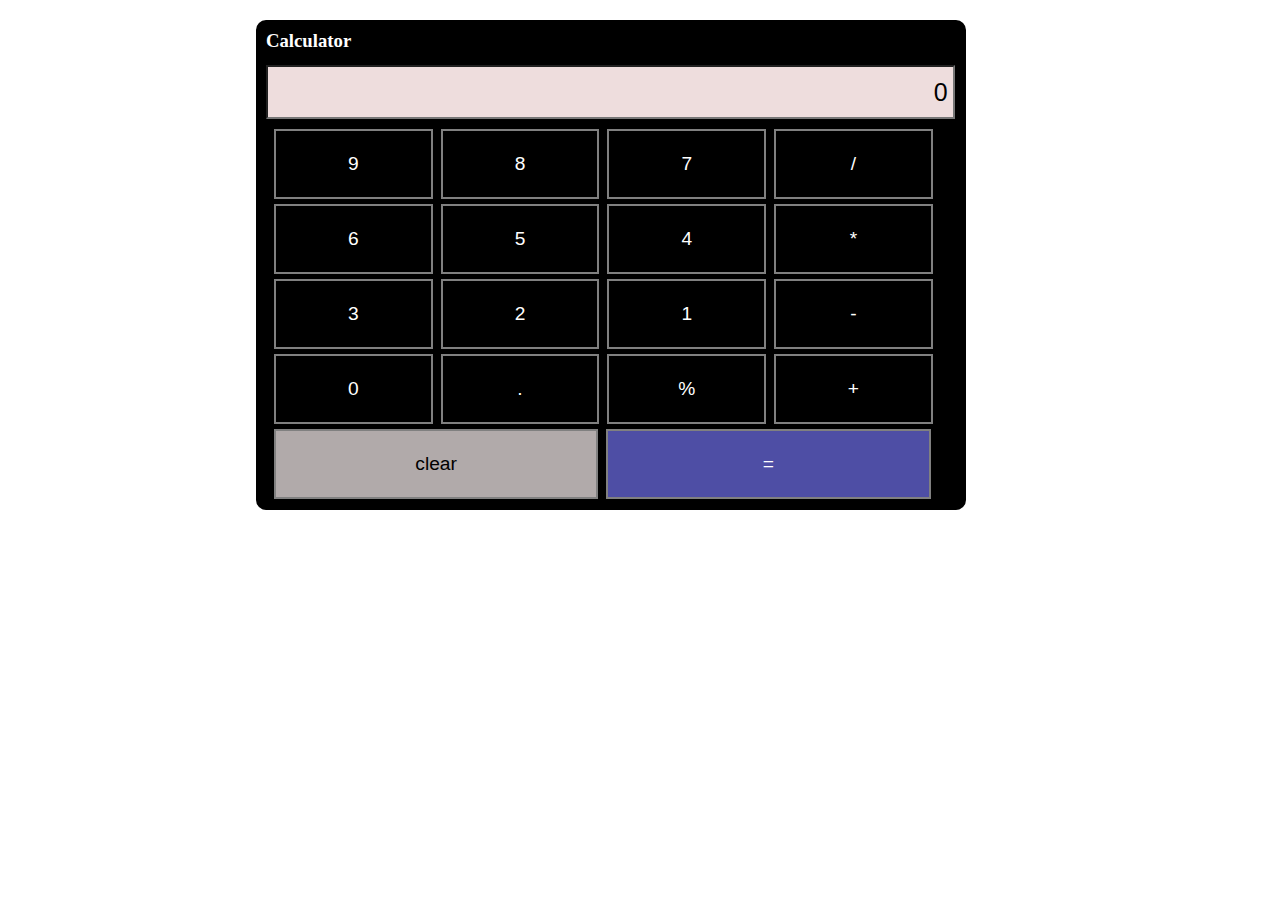
<file: calculator/index.html>
<!DOCTYPE html>
<html lang="en">
  <head>
    <meta charset="UTF-8" />
    <meta name="viewport" content="width=device-width, initial-scale=1.0" />
    <link rel="stylesheet" href="style.css" />
    <title>Calculator</title>
  </head>
  <body>
    <div class="cal-main">
      <div id="title-div"><h3>Calculator</h3><p></p></div>
      <input id="input-screen" value="0"></input>
      <div id="cal-btn">
        <div id="rows">
          <button class="btn-box">9</button>
          <button class="btn-box">8</button>
          <button class="btn-box">7</button>
          <button class="btn-box">/</button>
        </div>
        <div id="rows">
          <button class="btn-box">6</button>
          <button class="btn-box">5</button>
          <button class="btn-box">4</button>
          <button class="btn-box">*</button>
        </div>
        <div id="rows">
          <button class="btn-box">3</button>
          <button class="btn-box">2</button>
          <button class="btn-box">1</button>
          <button class="btn-box">-</button>
        </div>
        <div id="rows">
          <button class="btn-box">0</button>
          <button class="btn-box">.</button>
            <button class="btn-box" >%</button>
          <button class="btn-box">+</button>
        </div>
        <div id="rows">
           
            <button  id="clear-btn">clear</button>
            <button id="equal-btn">=</button>
          </div>
      </div>
    </div>
    <script src="script.js"></script>
  </body>
</html>
</file>
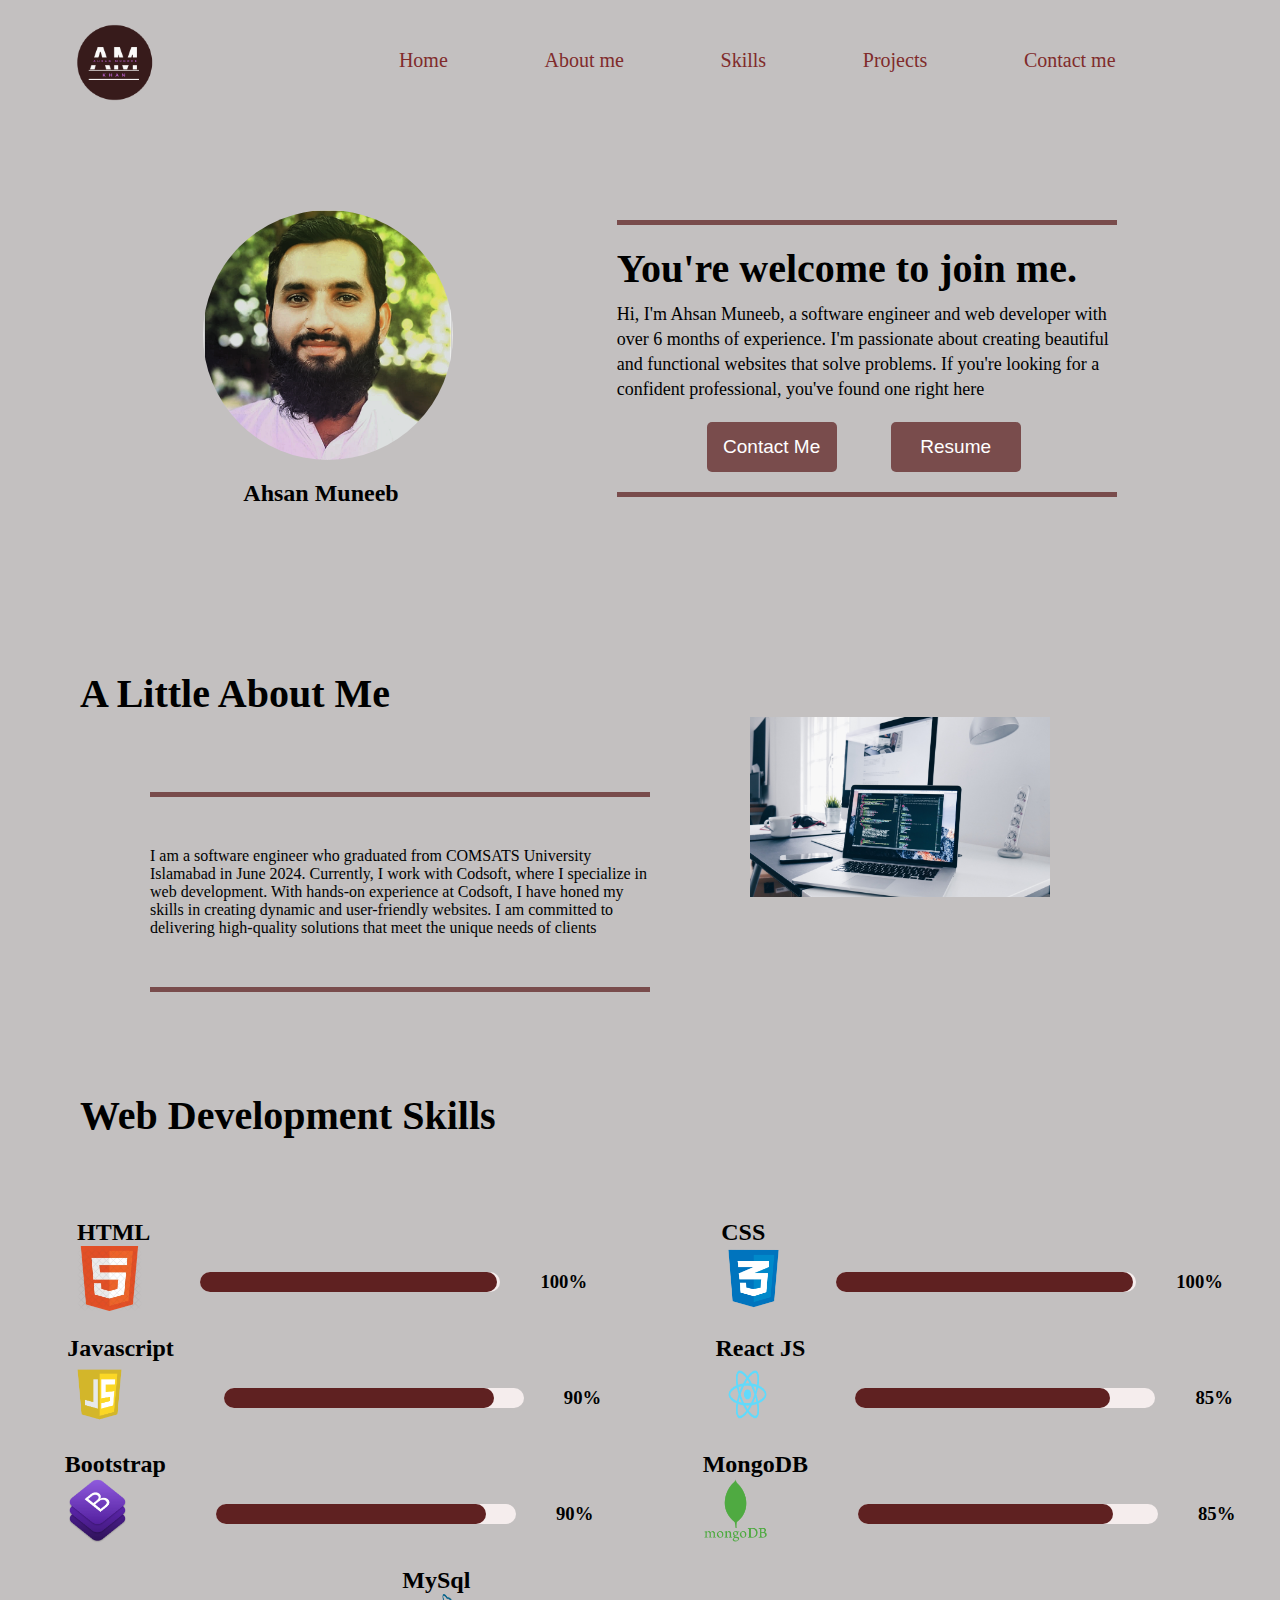
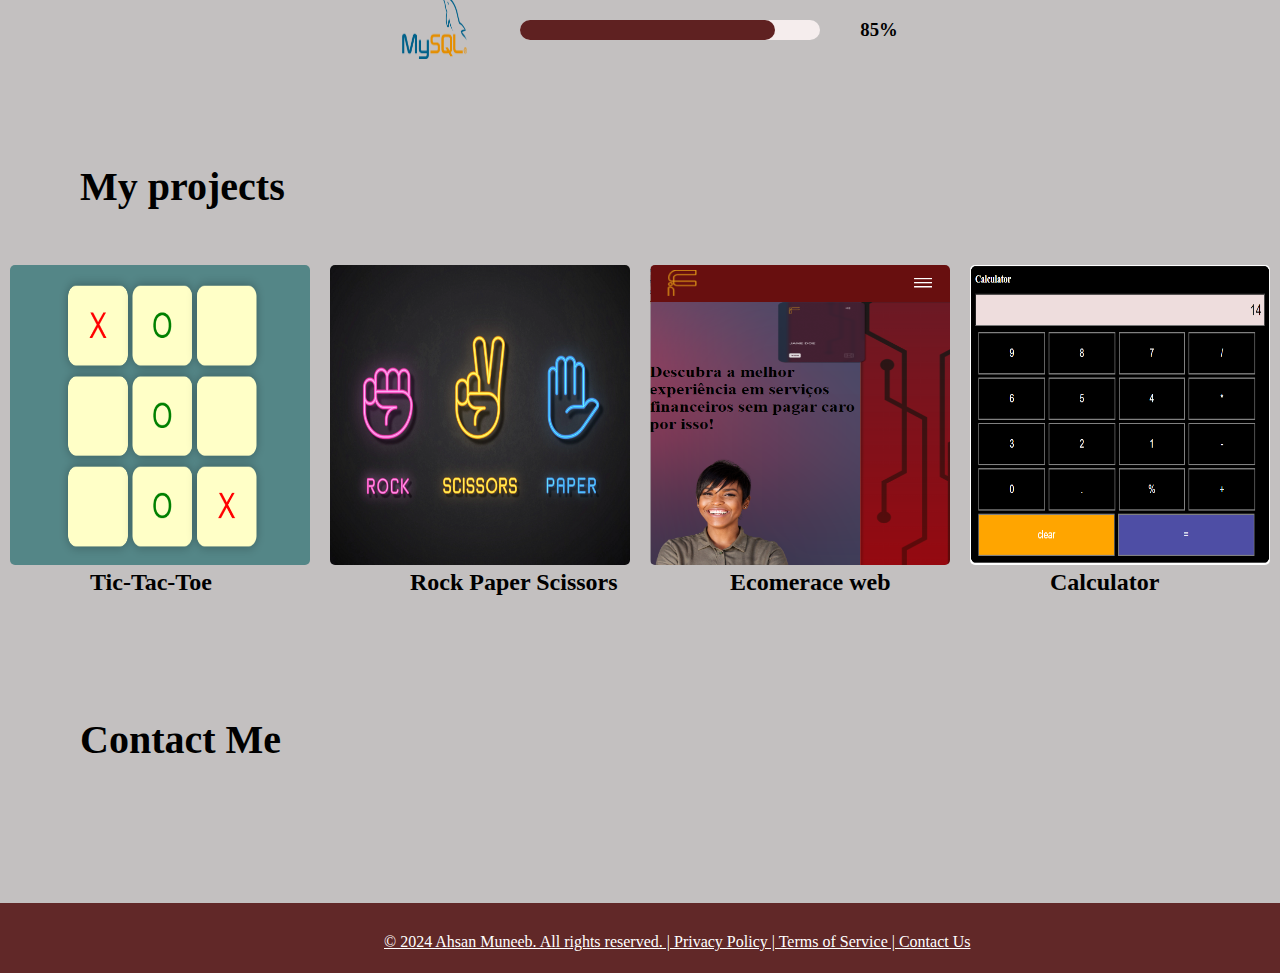
<file: myportfolio/index.html>
<!DOCTYPE html>
<html lang="en">
  <head>
    <meta charset="UTF-8" />
    <meta name="viewport" content="width=device-width, initial-scale=1.0" />
    <link
      rel="stylesheet"
      href="https://cdnjs.cloudflare.com/ajax/libs/font-awesome/6.4.0/css/all.min.css"
      integrity="sha512-iecdLmaskl7CVkqkXNQ/ZH/XLlvWZOJyj7Yy7tcenmpD1ypASozpmT/E0iPtmFIB46ZmdtAc9eNBvH0H/ZpiBw=="
      crossorigin="anonymous"
      referrerpolicy="no-referrer"
    />
    <title>my portfolio</title>
    <link rel="stylesheet" href="style.css" />
  </head>
  <body>
    <!---header-->
    <header class="header">
      <div class="nav-bar">
        <div class="logo"></div>
        <div class="nav-togel">
          <label for="nav-ops" id="nav-ops-label">
            <i class="fa-solid fa-bars"></i>
          </label>
        </div>

        <div class="nav-ops">
          <a class="box" href="index.html">Home</a>
          <a class="box" href="#main-me">About me</a>
          <a class="box" href="#skill-sec">Skills</a>
          <a class="box" href="#project-sec">Projects</a>
          <a class="box" href="#contact-sec">Contact me</a>
        </div>
      </div>
    </header>
    <main>
      <section>
        <div class="main-container1">
          <div class="main-content">
            <div class="mypic">
              <h2>Ahsan Muneeb</h2>
            </div>

            <div class="sec-title">
              <h1>You're welcome to join me.</h1>
              <p>
                Hi, I'm Ahsan Muneeb, a software engineer and web developer with
                over 6 months of experience. I'm passionate about creating
                beautiful and functional websites that solve problems. If you're
                looking for a confident professional, you've found one right
                here
              </p>
              <button id="contactbtn">
                <a href="#contact-sec">Contact Me</a>
              </button>
              <button id="resumebtn">
                <a href="documents/myresume.pdf" download="myresume.pdf"
                  >Resume</a
                >
              </button>
            </div>
          </div>
          <div class="sec-img"></div>
        </div>
      </section>

      <!-- section of about me  -->
      <section>
        <div class="main-me" id="main-me">
          <div class="me-content">
            <h1>A Little About Me</h1>
            <div id="aboutme-container2">
              <p>
                I am a software engineer who graduated from COMSATS University
                Islamabad in June 2024. Currently, I work with Codsoft, where I
                specialize in web development. With hands-on experience at
                Codsoft, I have honed my skills in creating dynamic and
                user-friendly websites. I am committed to delivering
                high-quality solutions that meet the unique needs of clients
              </p>
              <div id="me-img-box"></div>
            </div>
          </div>
        </div>
      </section>

      <section id="skill-sec">
        <div class="skillmain">
          <h1>Web Development Skills</h1>
          <div class="skill-container1">
            <div class="skillname">
              <div id="skill-img">
                <h2>HTML</h2>
                <img src="images/html.png" alt="" />
              </div>
              <div class="loader-container">
                <div id="loader-container-color1"></div>
              </div>
              <h3>100%</h3>
            </div>
            <div class="skillname">
              <div id="skill-img">
                <h2>CSS</h2>
                <img src="images/css2.png" alt="" />
              </div>
              <div class="loader-container">
                <div id="loader-container-color2"></div>
              </div>
              <h3>100%</h3>
            </div>
            <div class="skillname">
              <div id="skill-img">
                <h2>Javascript</h2>
                <img src="images/js.png" alt="" />
              </div>
              <div class="loader-container">
                <div id="loader-container-color3"></div>
              </div>
              <h3>90%</h3>
            </div>
            <div class="skillname">
              <div id="skill-img">
                <h2>React JS</h2>
                <img src="images/react.png" alt="" />
              </div>
              <div class="loader-container">
                <div id="loader-container-color4"></div>
              </div>
              <h3>85%</h3>
            </div>
            <div class="skillname">
              <div id="skill-img">
                <h2>Bootstrap</h2>
                <img src="images/boostrp.png" alt="" />
              </div>
              <div class="loader-container">
                <div id="loader-container-color5"></div>
              </div>
              <h3>90%</h3>
            </div>
            <div class="skillname">
              <div id="skill-img">
                <h2>MongoDB</h2>
                <img src="images/mongodb.png" alt="" />
              </div>
              <div class="loader-container">
                <div id="loader-container-color6"></div>
              </div>
              <h3>85%</h3>
            </div>
            <div class="skillname">
              <div id="skill-img">
                <h2>MySql</h2>
                <img src="images/sql.png" alt="" />
              </div>
              <div class="loader-container">
                <div id="loader-container-color7"></div>
              </div>
              <h3>85%</h3>
            </div>
          </div>
        </div>
      </section>
      <section id="project-sec">
        <div class="projectmain">
          <h1>My projects</h1>
          <div id="prject-container">
            <div id="projectname">
              <a
                id="mylink"
                href="https://github.com/ahsanproo/Web-Projects/tree/9caff9ceb24f8b03fe248440a93ebb2d1d1b3a94/tictactoe"
                ><img src="images/tixtac.png" alt="" />
                <h2>Tic-Tac-Toe</h2></a
              >
            </div>
            <div id="projectname">
              <a
                id="mylink"
                href="https://github.com/ahsanproo/Web-Projects/tree/9caff9ceb24f8b03fe248440a93ebb2d1d1b3a94/rockpaper"
                ><img src="images/rockpaper.png" alt="" />
                <h2>Rock Paper Scissors</h2></a
              >
            </div>
            <div id="projectname">
              <a
                id="mylink"
                href="https://github.com/ahsanproo/codesoft/tree/fffa262b605f53ca6e81836309019e08c9e217e7/landingpage"
                ><img src="images/website.png" alt="" />
                <h2>Ecomerace web</h2></a
              >
            </div>
            <div id="projectname">
              <a
                id="mylink"
                href="https://github.com/ahsanproo/codesoft/tree/fffa262b605f53ca6e81836309019e08c9e217e7/calculator"
                ><img src="images/calculator.png" alt="" />
                <h2>Calculator</h2></a
              >
            </div>
          </div>
        </div>
      </section>
      <!-- contact -->
      <section id="contact-sec">
        <div class="contact-main">
          <h1>Contact Me</h1>
          <div class="cont-main">
            <div id="linkedin" class="contacts">
              <a href="https://www.linkedin.com/in/ahsan-muneeb/">
                <i class="fa-brands fa-linkedin"></i
              ></a>
            </div>
            <div id="whatsapp" class="contacts">
              <a href="http://wa.me/+923092916199">
                <i class="fa-brands fa-whatsapp"> </i
              ></a>
            </div>
            <div id="facebook" class="contacts">
              <a href="https://web.facebook.com/ahsan.muneeb.50">
                <i class="fa-brands fa-square-facebook"></i>
              </a>
            </div>
            <div id="email" class="contacts">
              <a href="mailto:ahsanmuneeb199@gmail.com">
                <i class="fa-regular fa-envelope"></i
              ></a>
            </div>
            <div id="github" class="contacts">
              <a href="https://github.com/ahsanproo/">
                <i class="fa-brands fa-github"></i
              ></a>
            </div>
          </div>
        </div>
      </section>
      <!---footer-->

      <footer class="footer">
        <a href="index.html"
          >© 2024 Ahsan Muneeb. All rights reserved. | Privacy Policy | Terms of
          Service | Contact Us
        </a>
      </footer>
    </main>
  </body>
</html>
</file>
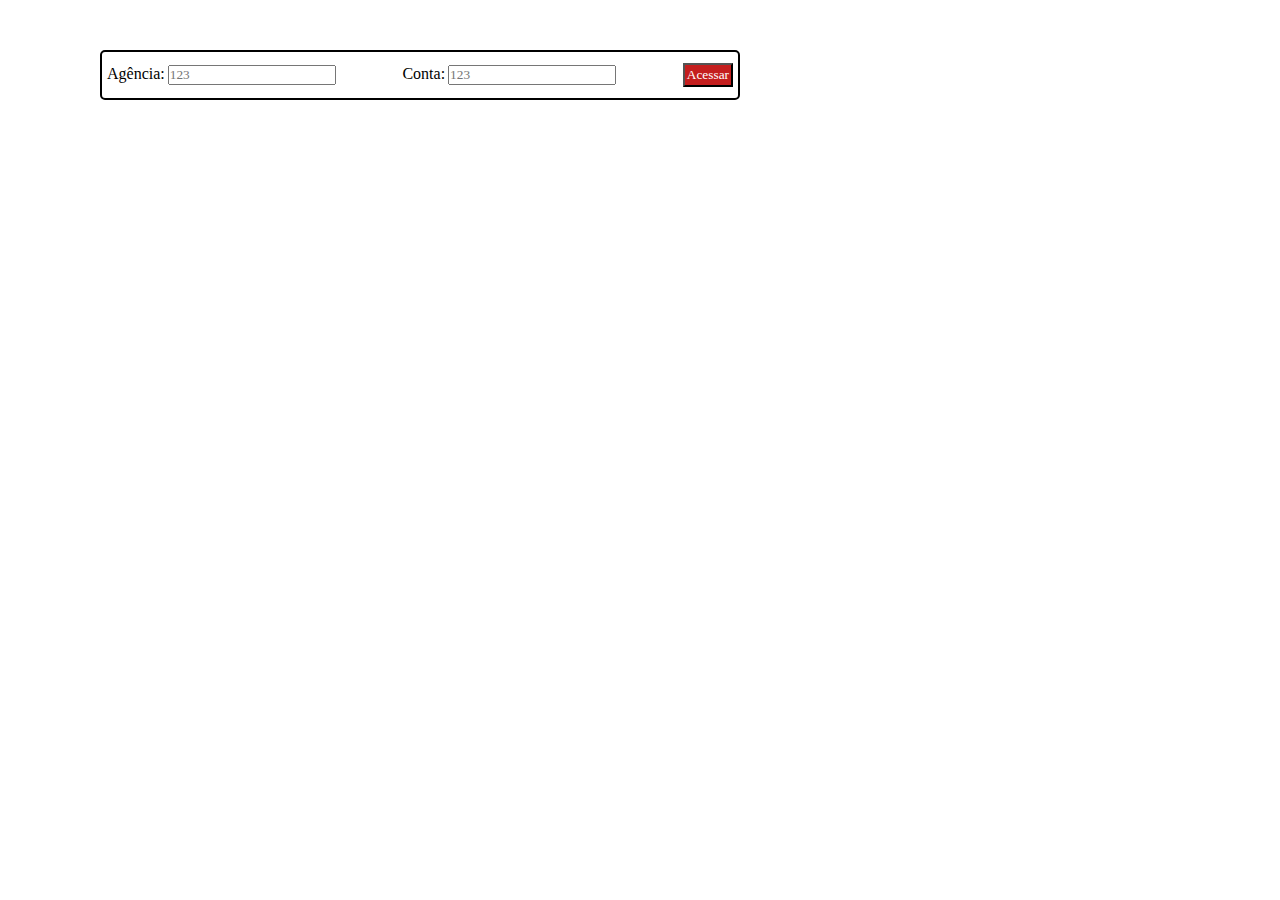
<file: landingpage/login.html>
<!DOCTYPE html>
<html lang="en">
  <head>
    <meta charset="UTF-8" />
    <meta name="viewport" content="width=device-width, initial-scale=1.0" />
    <link rel="stylesheet" href="style.css" />
    <title>Document</title>
  </head>
  <body>
    <div id="login">
      <label for="accountno"
        >Agência:<input type="number" id="accountno" placeholder="123"
      /></label>
      <label for="password"
        >Conta:<input type="number" id="password" placeholder="123"
      /></label>
      <button>Acessar</button>
    </div>
  </body>
</html>
</file>
<file: calculator/style.css>
* {
  margin: 0%;
  padding: 0%;
}
#title-div {
  display: flex;
  height: 35px;
  background-color: black;
  color: white;
}
#title-div p {
  margin-top: 2px;
  margin-left: 60px;
  font-size: 20px;
}

.cal-main {
  margin-top: 20px;
  width: 690px;
  height: 470px;
  background-color: black;
  margin-left: 20%;
  margin-right: 20%;
  border-radius: 10px;
  border: 10px solid black;
}
#input-screen {
  height: 50px;
  width: 98.5%;
  background-color: rgb(238, 221, 221);
  font-size: 25px;
  text-align: right;
  padding-right: 5px;
}
#cal-btn {
  height: 315px;
  width: 100%;
  background-color: black;
  margin-top: 5px;
}
#rows {
  display: flex;
  flex-direction: row;
}

.btn-box {
  margin-left: 8px;
  margin-top: 5px;
  height: 70px;
  width: 23%;
  background-color: white;
  border: 2px solid gray;
  font-size: larger;
  background-color: black;
  color: white;
}

.btn-box:active {
  background-color: gray;
  color: black;
}
#clear-btn {
  margin-left: 8px;
  margin-top: 5px;
  height: 70px;
  width: 47%;

  border: 2px solid gray;
  font-size: larger;
  background-color: rgb(177, 170, 170);
  color: black;
}
#clear-btn:active {
  background-color: gray;
  color: black;
}
#equal-btn {
  margin-left: 8px;
  margin-top: 5px;
  height: 70px;
  width: 47%;

  border: 2px solid gray;
  font-size: larger;
  background-color: rgb(78, 78, 165);
  color: white;
}
#equal-btn:active {
  background-color: gray;
  color: black;
}
</file>
<file: myportfolio/style.css>
* {
  margin: 0;
  padding: 0;
  list-style: none;
  scroll-behavior: smooth;
}
body {
  height: 100%;
  width: 100%;
  background-color: rgb(195, 192, 192);
}
/* nav-bar */
.nav-bar {
  height: 120px;
  width: 100%;
  background-color: transparent;
  display: flex;
  justify-content: space-evenly;
}
.nav-togel {
  visibility: hidden;
}
.nav-ops {
  color: white;
  width: 70%;
  display: flex;
  justify-content: space-evenly;
  align-items: center;
  flex-wrap: wrap;
}
/* my logo*/
.logo {
  height: 85px;
  width: 85px;
  border-radius: 50%;
  background-image: url("images/logo1.png");
  background-size: contain;
  background-position: center;
  margin-top: 20px;
}

.nav-bar a {
  color: rgb(128, 43, 43);
  text-decoration: none;
  font-size: 20px;
  /* background-color: rgb(121, 76, 76); */
  padding: 5px;
  border-radius: 5px;
}
.nav-bar a:hover {
  color: white;
  font-size: 21px;
  background-color: rgb(95, 33, 33);
}
.box {
  border: 2px solid transparent;
}
/* .box:hover {
  border: 2px solid white;
} */

/* main*/
.main-container1 {
  height: 500px;
}
.main-content {
  display: flex;
  justify-content: space-evenly;
  flex-wrap: wrap;
}

.sec-title {
  margin-top: 100px;
  border-top: 5px solid rgb(121, 76, 76);
  border-bottom: 5px solid rgb(121, 76, 76);
  padding-bottom: 20px;
}
#contactbtn {
  font-size: 19px;
  margin: 20px 0 0 90px;
  background-color: rgb(121, 76, 76);
  height: 50px;
  width: 130px;
  border: transparent;
  border-radius: 5px;
}
#contactbtn:hover {
  background-color: rgb(95, 33, 33);
  font-size: 20px;
}
#resumebtn {
  font-size: 19px;
  margin: 20px 0 0 50px;
  background-color: rgb(121, 76, 76);
  height: 50px;
  width: 130px;
  border: transparent;
  border-radius: 5px;
}
#resumebtn:hover {
  background-color: rgb(95, 33, 33);
  font-size: 20px;
}
.sec-title button a {
  color: white;
  text-decoration: none;
}
.sec-title h1 {
  margin-top: 20px;
  font-size: 40px;
  width: 100%;
  white-space: nowrap;
  overflow: hidden;
  animation: typing 2.5s steps(18) infinite,
    cursor 0.5s step-end infinite alternate;
}
@keyframes cursor {
  50% {
    border-color: transparent;
  }
}
@keyframes typing {
  from {
    width: 0;
  }
}
.sec-title p {
  width: 500px;
  font-size: large;
  margin-top: 10px;
  line-height: 25px;
}

.mypic {
  height: 250px;
  width: 250px;
  background-image: url("images/mupic.PNG");
  /* background-color: rgb(121, 76, 76); */
  background-size: cover;
  border-radius: 50%;
  margin: 90px 0 0 40px;
}
.mypic h2 {
  margin: 270px 0 0 40px;
}

/* about me */
.main-me {
  margin-top: 50px;
}
.me-content h1 {
  font-size: 40px;
  margin: 50px 0 0 80px;
}
#aboutme-container2 {
  display: flex;
  flex-wrap: wrap;
}
.me-content p {
  width: 500px;
  margin: 75px 0 0 150px;
  border-top: 5px solid rgb(121, 76, 76);
  border-bottom: 5px solid rgb(121, 76, 76);
  padding: 50px 0 50px 0;
}

#me-img-box {
  margin-left: 100px;
  height: 180px;
  width: 300px;
  background-image: url("images/imag3.jpg");
  background-size: cover;
}
.skill-container1 {
  margin-top: 60px;
  display: flex;
  flex-direction: row;
  flex-wrap: wrap;
  justify-content: space-around;
}
.skillmain h1 {
  font-size: 40px;
  margin: 100px 0 0 80px;
}

#skill-img {
  margin-top: 20px;
}

#skill-img img {
  height: 65px;
  width: 65px;
  background-color: transparent;
}
.skillname {
  display: flex;
  align-items: center;
  margin-left: 20px;
}
.skillname h3 {
  margin: 50px 0px 0px 40px;
}
.loader-container {
  margin: 50px 0px 0px 50px;
  width: 300px;
  height: 20px;
  background-color: rgb(245, 237, 237);
  border-radius: 10px;
}
#loader-container-color1 {
  width: 99%;
  height: 20px;
  background-color: rgb(95, 33, 33);
  border-radius: 10px;
}
#loader-container-color2 {
  width: 99%;
  height: 20px;
  background-color: rgb(95, 33, 33);
  border-radius: 10px;
}
#loader-container-color3 {
  width: 90%;
  height: 20px;
  background-color: rgb(95, 33, 33);
  border-radius: 10px;
}
#loader-container-color4 {
  width: 85%;
  height: 20px;
  background-color: rgb(95, 33, 33);
  border-radius: 10px;
}
#loader-container-color5 {
  width: 90%;
  height: 20px;
  background-color: rgb(95, 33, 33);
  border-radius: 10px;
}
#loader-container-color6 {
  width: 85%;
  height: 20px;
  background-color: rgb(95, 33, 33);
  border-radius: 10px;
}
#loader-container-color7 {
  width: 85%;
  height: 20px;
  background-color: rgb(95, 33, 33);
  border-radius: 10px;
}
.projectmain {
  margin-top: 50px;
}
.projectmain h1 {
  font-size: 40px;
  margin: 100px 0 0 80px;
}
#projectname a {
  text-decoration: none;
  color: #000000;
}
#projectname {
  margin-top: 20px;
  padding: 10px;
  border-radius: 10px;
}
#projectname:hover {
  background-color: rgb(224, 224, 224);
}
#projectname a h2 {
  margin-left: 80px;
  margin-bottom: 10px;
}
#projectname a img {
  margin: 25px 0px 0px 0px;
  height: 300px;
  width: 300px;
  border-radius: 5px;
}
#prject-container {
  display: flex;
  flex-wrap: wrap;
  justify-content: space-around;
}
.contact-main {
  margin-top: 100px;
}
.contact-main h1 {
  font-size: 40px;
  margin: 100px 0 0 80px;
}
.cont-main {
  width: 50%;
  display: flex;
  flex-wrap: wrap;
  flex-direction: row;
  align-items: center;
  justify-content: space-around;
  margin-left: 20%;
  margin-top: 40px;
  margin-bottom: 100px;
}
.contacts i {
  font-size: 40px;
  cursor: pointer;
}
.contacts i,
.fa-brands,
.fa-regular {
  color: black;
}
.footer {
  width: 100%;
  height: 40px;
  background-color: rgb(97, 40, 40);
  padding-top: 30px;
}
.footer a {
  margin-left: 30%;
  color: white;
}

@media (max-width: 620px) {
  .main-me {
    margin-top: 290px;
  }
  .sec-title h1 {
    margin-left: 30px;
  }
  .sec-title p {
    margin-left: 30px;
  }
  .me-content p {
    margin: 75px 0 20px 40px;
  }
  #prject-container {
    display: flex;
    align-items: center;
    justify-content: center;
  }
}

@media (max-width: 900px) {
  .nav-ops a {
    font-size: 13px;
  }
  .sec-title h1 {
    font-size: 25px;
  }
  .sec-title p {
    width: 300px;
  }
  #contactbtn {
    margin: 20px 0 0 40px;
  }
  .mypic {
    margin: 90px 0 0 0px;
  }
  #email-div {
    display: inline-block;
    margin-top: 100px;
    bottom: 5px;
    background-color: rgb(212, 212, 212);
    margin-left: 280px;
  }
  .me-content p {
    margin: 75px 0 20px 90px;
  }
}

@media (max-width: 580px) {
  .me-content p {
    margin: 75px 0 20px 30px;
  }
  #prject-container {
    display: flex;
    align-items: center;
    justify-content: space-around;
  }

  /* .nav-ops {
    display: flex;
    flex-direction: column;
    background-color: black;
    height: 200px;
    margin-top: -200px;
  }
  .nav-ops-after {
    display: flex;
    flex-direction: column;
    background-color: black;
    height: 200px;
    margin-top: 30px;
    width: 100px;
  } */

  .nav-bar i {
    position: absolute;
    top: 20px;
    right: 20px;
    color: white;
    font-size: 30px;
    cursor: pointer;
  }

  .nav-togel {
    visibility: hidden;
  }

  .footer {
    text-align: center;
  }
  #email-div {
    display: inline-block;
    margin-top: 100px;
    bottom: 5px;
    background-color: rgb(212, 212, 212);
    margin-left: 150px;
  }
  .nav-bar a:hover {
    color: white;
    font-size: 15px;
    background-color: rgb(95, 33, 33);
  }
}
</file>
<file: landingpage/style.css>
* {
  margin: 0;
  padding: 0;
  font-family: "futura md bt";
  text-decoration: none;
  list-style: none;
  box-sizing: border-box;
}

body {
  background: #fff;
  margin: 0;
  padding: 0;
  /* overflow-x: hidden; */
  transition: background-image 2s ease-in-out; /* Smooth transition for the background image */
}

header {
  background-color: rgb(104, 15, 15);
  color: #fff;
  width: 100%;
  height: 75px;
  display: flex;
  align-items: center;
  justify-content: space-between;
  padding: 0 50px;
  font-size: 15px;
}
#smallnav-list1 {
  display: none;
}
#smallnav-list {
  display: none;
}
#account {
  background-color: white;
  color: rgb(204, 20, 20);
}

.bg-container {
  width: 100%;
  height: 100vh;
  overflow: hidden;
  display: flex;
  justify-content: center;
  align-items: center;
}

#bg1-container {
  background-image: url("images/Herobg.png");
  height: 100%;
  width: 70%;
}

#visa-card {
  height: auto;
  width: 122%;
  margin-top: 240px;
  font-size: 30px;
  display: flex;
  justify-content: space-between;
  align-items: center;
}

#visa-img {
  margin-left: 12%;
  z-index: 1;
}

#bg2-container {
  background-image: url("images/Redcarpet.png");
  height: 100%;
  width: 30%;
}

#vector-img {
  height: 100%;
  width: 100%;
  background-image: linear-gradient(
      to bottom,
      rgba(51, 49, 49, 0.52),
      rgba(153, 9, 9, 0.73)
    ),
    url("images/Vector.png");
  background-size: cover;
}

.links {
  display: flex;
  flex-direction: row;
  width: 20%;
  margin-right: 20%;
  justify-content: center;
  align-items: center;
}

.links a {
  margin-top: 15%;
  height: 50px;
  width: 50px;
  color: white;
}

#client-img {
  background-image: url(images/client.png);
  height: 400px;
  width: 400px;
  padding-right: 35%;
  background-size: cover;
}

.logo_name {
  margin-left: 3%;
  margin-right: 10%;
}

#logo_name {
  margin-top: 25px;
  font-size: 30px;
  text-transform: uppercase;
}

.logo {
  height: 30px;
  width: 30px;
  margin: 2vh;
  margin-left: 1%;
}

header nav ul {
  display: flex;
}

header nav ul li a {
  display: inline-block;
  color: #fff;
  padding: 5px 0;
  margin: 0 10px;
  border: 3px solid transparent;
  transition: 0.2s;
}

header nav ul li a:hover,
header nav ul li a.active {
  border-bottom-color: white;
}

.hamburger {
  cursor: pointer;
  display: none;
}

.hamburger div {
  width: 30px;
  height: 3px;
  margin: 5px 0;
  background: #fff;
}

#nav_div {
  z-index: 2;
}

#textContainer {
  width: 40%;
  height: 45%;
  border: 1px solid white;
  border-radius: 20px;
  margin-right: 50%;
  overflow: auto;
}

.text h2 {
  font-size: 35px;
  font-weight: 650;
  margin-bottom: 10px;
  line-height: 2;
  text-align: center;
}

.rowitems {
  display: grid;
  grid-template-columns: repeat(3, minmax(50px, 300px));
  gap: 20px;
  justify-content: center;
  align-items: center;
  text-align: center;
  margin-bottom: 20px;
}

.container-box {
  width: 200px;
  border: 1px solid #d3d3d3;
  border-radius: 25px;
  padding: 40px 10px;
  transition: all 0.7s ease 0s;
  cursor: pointer;
  border: 3px solid rgb(155, 25, 25);
}

#container1 {
  width: 100%;
  height: 100vh;
  background-image: url(images/Image\ 1\ 1.png);
  margin-top: 5%;
}

#para-cont1 {
  display: flex;
  flex-direction: column;
  height: 250px;
  width: 250px;
  border-radius: 5px;
  background-color: whitesmoke;
  margin-top: 20px;
  margin-left: 5%;
}

#para-cont1 h5 {
  padding: 12px;
  font-size: 15px;
}

#para-cont1 h4 {
  color: red;
  font-size: 20px;
  padding-left: 12px;
  padding-bottom: 12px;
}

#para-cont1 p {
  font-size: 15px;
  padding-left: 12px;
  padding-bottom: 12px;
}

#para-cont1 a {
  width: 80%;
  background-color: red;
  color: white;
  font-size: 18px;
  margin-left: 10px;
  padding-left: 15px;
  padding-bottom: 12px;
  border-radius: 3px;
}

.container-image img {
  height: auto;
  width: 60px;
  padding: 10px;
  margin-bottom: 5px;
}

.container-box h3 {
  font-size: 20px;
  margin-bottom: 5px;
  font-weight: 550;
  color: rgb(177, 25, 25);
}

#nav_div {
  width: 100%;
  height: 100%;
  z-index: 2;
  display: flex;
  flex-direction: column;
}

#contact-list {
  display: flex;
  flex-direction: row;
  justify-content: space-around;
  margin-bottom: 10px;
  align-items: center;
}

#nav-list {
  display: flex;
  justify-content: space-around;
  width: 90%;
}

.container-box p {
  font-size: 16px;
  color: #808080;
  margin-bottom: 5px;
}

.container-box a {
  padding: 5px;
  margin-top: 5px;
  border-radius: 3px;
  background-color: #fc0050;
  color: white;
}

.container-box:hover {
  transform: translateX(3px);
  box-shadow: 5px 20px 50px rgba(78, 78, 78, 0.1);
  border: 1px solid transparent;
  border-radius: 0px;
}

#mycontainer3 {
  width: 100vw;
  height: 100vh;
  color: white;
  background-image: url(images/design1.png);
  background-size: cover;
}

#container3-box {
  color: white;
  border-color: white;
}

#container3-box h3 {
  color: white;
  border-color: white;
}

#rowitems-container3 {
  display: grid;
  grid-template-columns: repeat(4, minmax(50px, 250px));
  gap: 10px;
  justify-content: center;
  align-items: center;
  text-align: center;
  margin-bottom: 20px;
}

#container4 {
  height: 100vh;
  width: 100%;
  display: flex;
  flex-direction: column;
  justify-content: center;
  align-items: center;
}

#container4 h3,
h5 {
  margin-bottom: 20px;
}

#container4 span {
  color: red;
}

#container4 div {
  height: 50vh;
  width: 100%;
  background-image: url(images/AdobeStock_418638940\ 1.png);
  background-size: cover;
}

#container4-img {
  display: flex;
  flex-direction: column;
}

#container4-img img {
  height: 100px;
  width: 300px;
  margin-left: 5%;
  margin-top: 2%;
}

#container5 {
  height: 100vh;
  width: 100%;
  display: flex;
  flex-direction: column;
  justify-content: center;
  align-items: center;
}

#container5 h3,
h5 {
  margin-bottom: 20px;
}

#container5 span {
  color: red;
}

#para {
  height: 100vh;
  width: 100%;
  background-image: url(images/Client\ 1.png);
  background-size: cover;
  background-repeat: no-repeat;
}

#container5 p {
  height: 250px;
  width: 350px;
  background-color: rgba(219, 211, 211, 0.75);
  margin-top: 100px;
  margin-left: 10%;
  padding: 25px;
}

#left-rightbtn {
  display: inline-block;
  margin-top: 10%;
  margin-left: 50%;
}

#left-rightbtn button {
  margin-left: 10px;
  font-size: 40px;
  background-color: transparent;
  border: none;
  color: white;
}
#login {
  height: 50px;
  width: 50%;
  background-color: white;
  border-radius: 5px;
  display: flex;
  justify-content: space-between;
  align-items: center;
  margin-top: 50px;
  margin-left: 100px;
  border: 2px solid black;
  padding: 5px;
}
#login input {
  margin-left: 3px;
}
#login button {
  background-color: rgb(196, 30, 30);
  color: white;
  padding: 2px;
}
.small-nav-logo {
  display: none;
}
/* Footer */

.footer {
  margin-top: 10%;
}

#footer-logo {
  width: 100px;
}

.container {
  max-width: 1170px;
  margin: auto;
}

.row {
  display: flex;
  flex-wrap: wrap;
}

ul {
  list-style: none;
}

.footer {
  background-color: rgb(104, 15, 15);
  padding: 70px 0;
}

.footer-col {
  width: 20%;
  padding: 0 10px;
}

.footer-col h4 {
  font-size: 18px;
  color: #ffffff;
  text-transform: capitalize;
  margin-bottom: 20px;
  font-weight: 500;
  position: relative;
}

.footer-col p {
  color: white;
}

.footer-col h4::before {
  content: "";
  position: absolute;
  left: 0;
  bottom: -10px;
  height: 2px;
  box-sizing: border-box;
  width: 50px;
}

.footer-col ul li:not(:last-child) {
  margin-bottom: 10px;
}

.footer-col ul li a {
  font-size: 16px;
  color: #ffffff;
  text-decoration: none;
  font-weight: 300;
  color: #bbbbbb;
  display: block;
  transition: all 0.3s ease;
}

.footer-col ul li a:hover {
  color: #ffffff;
}

.footer-col .social-links a {
  display: inline-block;
  height: 50px;
  width: 50px;
  background-color: white;
  margin: 0 10px 10px 0;
  text-align: center;
  line-height: 40px;
  border-radius: 50%;
  color: #ffffff;
  transition: all 0.5s ease;
}

.footer-col .social-links a:hover {
  color: #24262b;
  background-color: #ffffff;
}
#ham-logo {
  display: none;
  background-image: url(images/Logo.png);
  height: 50px;
  width: 50px;
  background-size: cover;
}

/* Media Queries */

@media only screen and (max-width: 900px) {
  #smallnav-list1 {
    display: none;
  }
  #smallnav-list {
    display: none;
  }
  header {
    padding: 0 30px;
  }
  #nav_div {
    font-size: small;
  }
  #visa-card {
    margin-top: 240px;
  }
  #visa-img {
    margin-left: 3%;
    height: 25%;
    width: 25%;
  }

  #client-img {
    padding-right: 53%;
    height: 350px;
    width: 350px;
    margin-top: 10%;
  }

  .footer-col {
    width: 40%;
    margin-bottom: 30px;
  }
  #mycontainer3 {
    width: 100vw;
    height: 100%;
  }
  #rowitems-container3 {
    display: flex;
    flex-wrap: wrap;
    justify-content: center;
    align-items: center;
    text-align: center;
    margin-bottom: 20px;
  }
  #para {
    height: 100%;
    width: 100vw;
    background-image: url(images/Client\ 1.png);
    background-size: cover;
    background-repeat: no-repeat;
  }

  .main {
    flex-direction: column;
    margin-left: 5%;
  }

  .abt-text h1 {
    margin-left: 15%;
  }
  .small-nav-logo {
    display: none;
  }

  .connectbtn {
    margin-left: 15%;
  }
  #login {
    display: flex;
    flex-direction: column;
    height: 150px;
  }
}

@media only screen and (max-width: 700px) {
  #account {
    background-color: rgb(104, 15, 15);
    color: white;
  }

  #ham-logo {
    display: block;
  }
  .hamburger {
    display: block;
  }
  .rowitems {
    display: flex;
    flex-wrap: wrap;
    justify-content: center;
    align-items: center;
    text-align: center;
    margin-bottom: 20px;
  }
  #footer-logo {
    margin-left: 280px;
    margin-bottom: 10px;
  }
  #visa-card {
    display: flex;
    flex-wrap: wrap-reverse;
    margin-top: 0%;
  }
  #visa-card h4 {
    height: 150px;
    width: 250px;
    z-index: 1;
  }
  #client-img {
    padding-right: 53%;
    height: 250px;
    width: 250px;
    margin-top: 184px;
  }

  #visa-img {
    margin-left: 50%;
    height: 120px;
    width: 150px;
  }

  #container1 {
    width: 100%;
    height: 100%;
    background-image: url(images/Image\ 1\ 1.png);
    margin-top: 5%;
    object-fit: contain;
  }
  #container4-img img {
    height: 70px;
    width: 220px;
    margin-left: 5%;
    margin-top: 2%;
  }
  #container5 p {
    height: 180px;
    width: 230px;
    background-color: rgba(219, 211, 211, 0.75);
    margin-top: 100px;
    margin-left: 10%;
    padding: 0px;
  }

  #search_div {
    width: 70%;
  }

  header nav {
    position: absolute;
    width: 100%;
    left: -100%;
    top: 70px;
    background: #fff;
    padding: 30px;
    transition: 0.3s;
  }

  header nav ul li a {
    color: #000;
  }

  header #nav_check:checked ~ nav {
    left: 0;
  }

  header nav ul {
    display: block;
  }

  header nav ul li a {
    margin: 5px 0;
  }

  .footer-col {
    display: flex;
    flex-direction: column;
    justify-content: center;
    align-items: center;
    width: 100%;
  }

  .footer-col ul {
    display: flex;
    flex-direction: column;
    flex-wrap: wrap;
    justify-content: center;
    align-items: center;
  }

  .details_box {
    width: 100%;
  }

  #details_div {
    display: none;
  }
  #nav_div {
    width: 100%;
    height: 100%;
    z-index: 2;
    display: flex;
    flex-direction: column-reverse;
    flex-wrap: wrap;
    background-color: rgb(104, 15, 15);
    color: white;
  }
  #nav-list {
    display: flex;
    flex-wrap: wrap;
    flex-direction: column;
    color: white;
  }
  #contact-list {
    display: flex;
    flex-wrap: wrap;
    flex-direction: column;
    align-items: center;
    justify-content: center;
  }
  header nav ul li a {
    color: white;
  }
  header nav ul li a {
    width: 100%;
    border-bottom-color: white;
    font-size: small;
  }
  .text h2 {
    font-size: 26px;
  }
  #phone {
    display: none;
  }
  #email {
    display: none;
  }
  #smallnav-list1 {
    display: inline-block;
    font-size: smaller;
    margin-bottom: 2px;
    padding-left: 5px;
  }
  #smallnav-list {
    display: inline-block;
    font-size: smaller;
    margin-bottom: 2px;
    padding-left: 5px;
  }
  #smallnav-list1 a {
    color: white;
  }
  #smallnav-list a {
    color: white;
  }
  #smallnav-list img {
    margin-left: 40%;
  }
  .logo {
    display: none;
    /* height: 30px;
    width: 30px;
    margin: 2vh;
    margin-left: 60%; */
  }
  #login {
    display: flex;
    flex-direction: column;
    height: 150px;
  }
}
@media only screen and (max-width: 625px) {
  #account {
    background-color: rgb(104, 15, 15);
    color: white;
  }
  #footer-logo {
    margin-left: 50%;
    margin-bottom: 10px;
  }

  #visa-card h4 {
    height: 50px;
    width: 350px;
    z-index: 1;
  }
  #client-img {
    padding-right: 53%;
    height: 250px;
    width: 250px;
    margin-top: 135px;
  }

  #visa-img {
    margin-left: 50%;
    height: 120px;
    width: 150px;
  }
  #nav_div {
    width: 100%;
    height: 100%;
    z-index: 2;
    display: flex;
    flex-direction: column-reverse;
    flex-wrap: wrap;
    background-color: rgb(104, 15, 15);
    padding: 0%;
    color: white;
  }
  #nav-list {
    display: flex;
    flex-wrap: wrap;
    flex-direction: column;
    color: white;
  }
  #contact-list {
    display: flex;
    flex-wrap: wrap;
    flex-direction: column;
    align-items: center;
    justify-content: center;
  }
  header nav ul li a {
    color: white;
  }
  header nav ul li a {
    text-align: center;
    width: 100%;
    border-bottom-color: white;
    font-size: small;
  }
  .text h2 {
    font-size: 26px;
  }
  .logo {
    height: 30px;
    width: 30px;
    margin: 2vh;
    margin-left: 60%;
  }
  #phone {
    display: none;
  }
  #email {
    display: none;
  }
  .links {
    width: 60%;
  }

  .links a {
    font-size: 20px;
    margin-top: 15%;
    height: 50px;
    width: 50px;
    color: white;
  }
  #smallnav-list1 {
    display: inline-block;
    font-size: smaller;
    margin: 5px;
    padding-left: 5px;
  }
  #smallnav-list {
    display: inline-block;
    font-size: smaller;
    margin: 5px;
    padding-left: 5px;
  }
  #smallnav-list1 a {
    color: white;
  }
  #smallnav-list a {
    color: white;
  }
  #smallnav-list img {
    margin-left: 40%;
  }
  #login {
    display: flex;
    flex-direction: column;
    height: 150px;
  }
}
</file>
